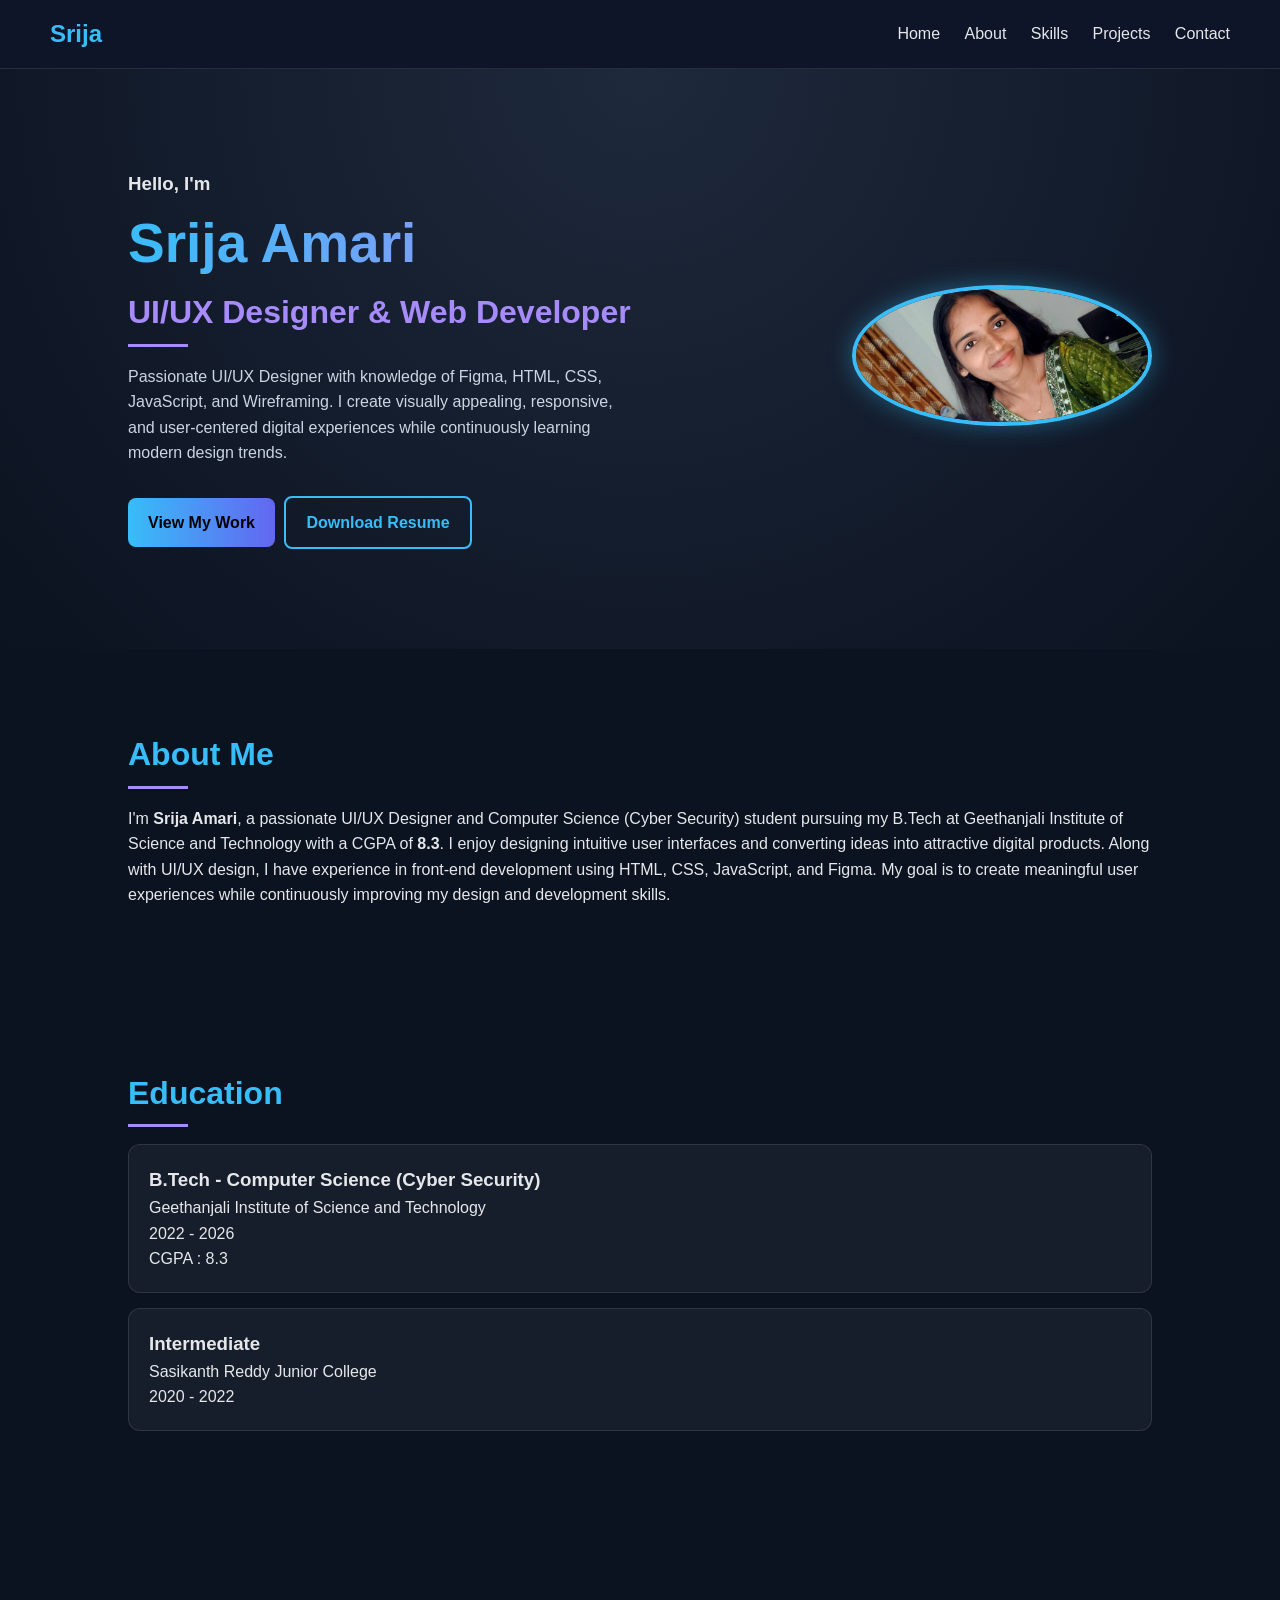
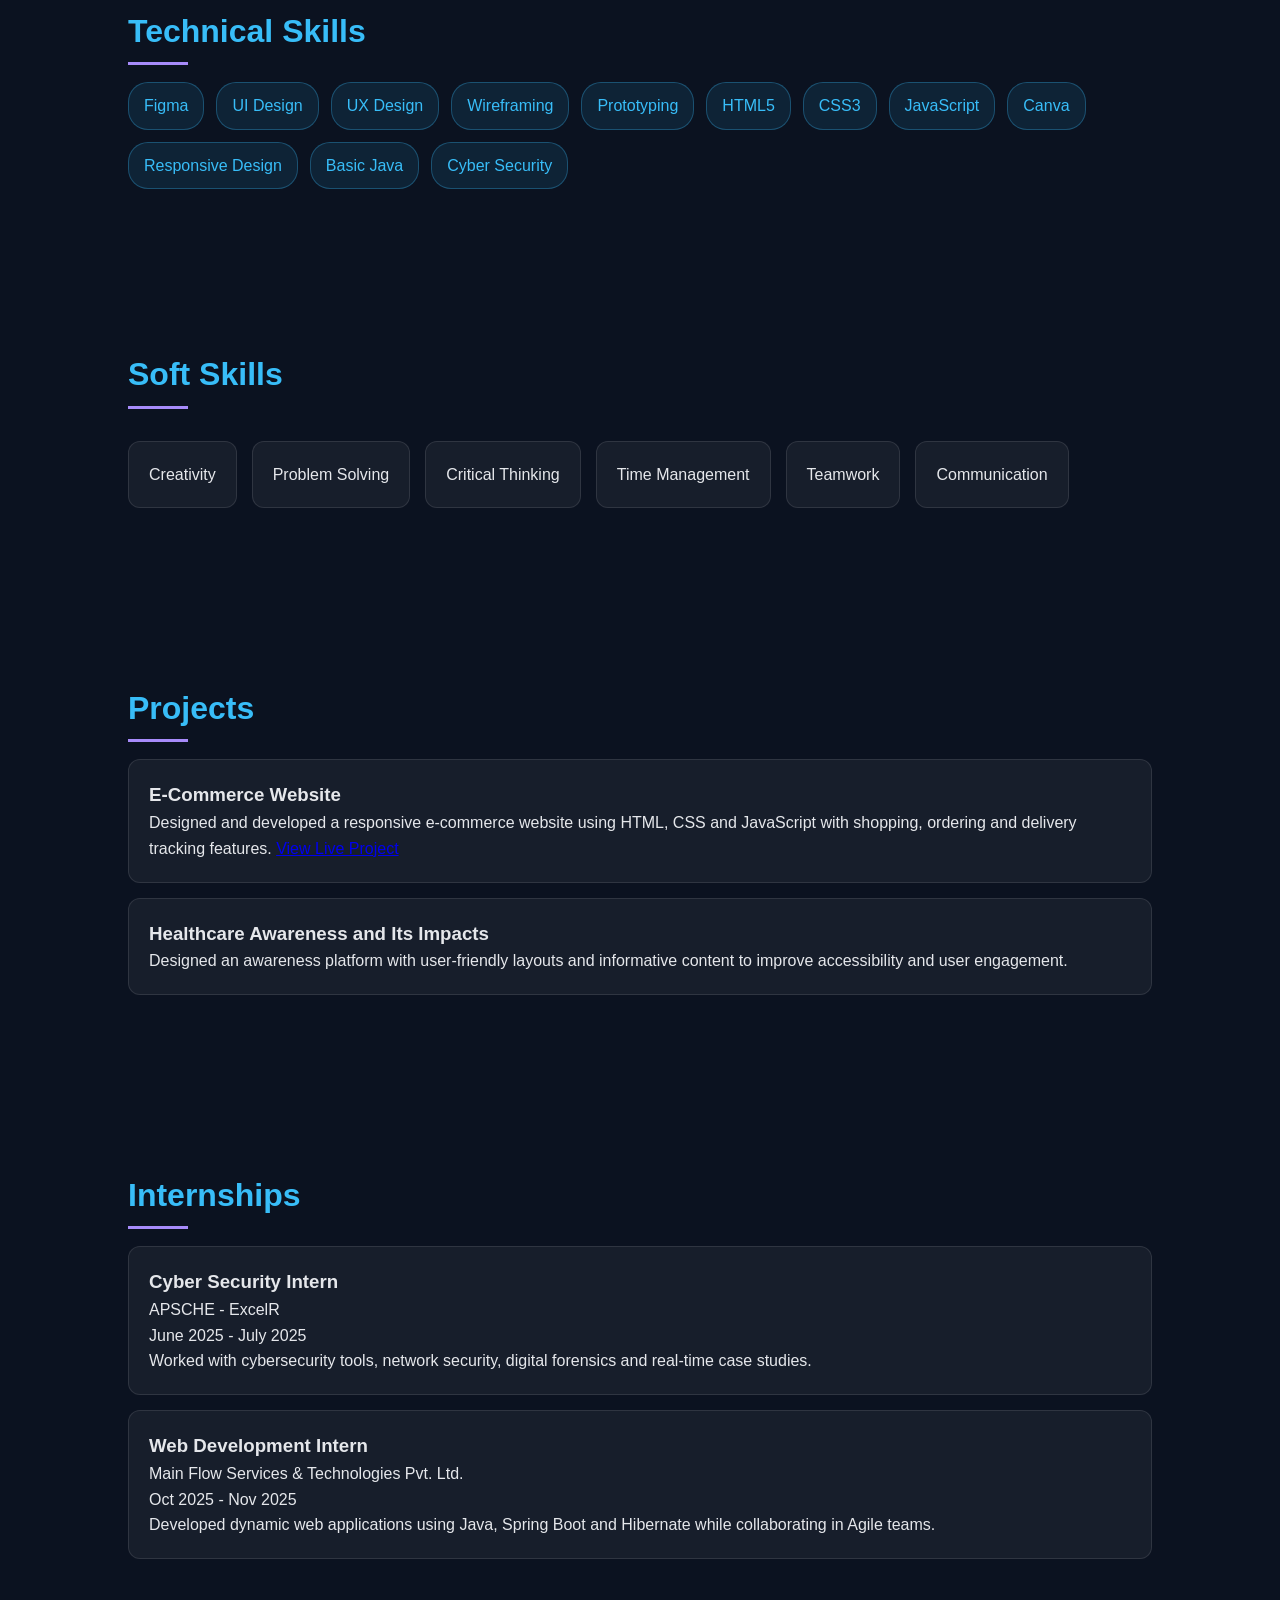
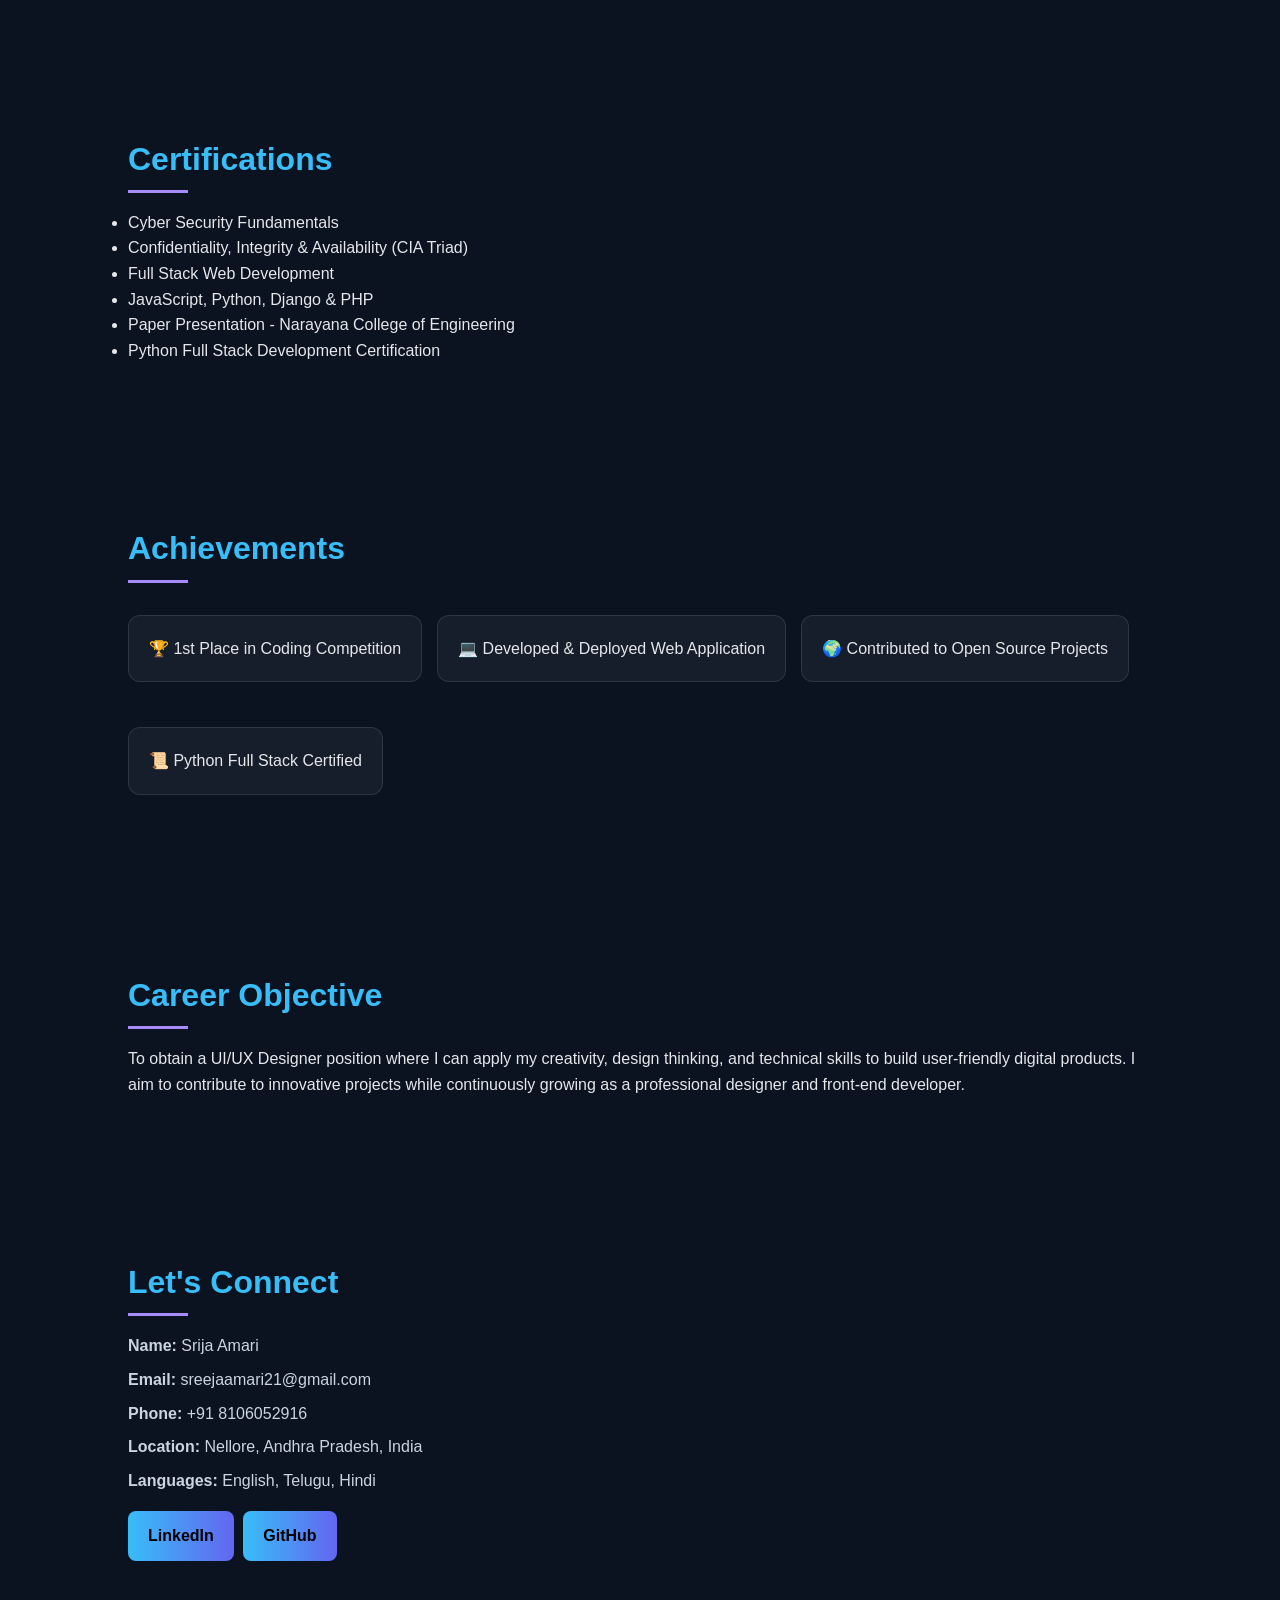
<file: index.html>
<!DOCTYPE html>
<html lang="en">
<head>
    <meta charset="UTF-8">
    <meta name="viewport" content="width=device-width, initial-scale=1.0">
    <link rel="stylesheet" href="style.css"> 
    <title>Portfolio</title>
</head>
<body>
  <header class="navbar">
  <h2 class="logo">Srija</h2>
  <nav>
    <a href="#home">Home</a>
    <a href="#about">About</a>
    <a href="#skills">Skills</a>
    <a href="#projects">Projects</a>
    <a href="#contact">Contact</a>
  </nav>
</header>
  <section class="hero" id="home">

<div class="hero-content">

<h3>Hello, I'm</h3>

<h1>Srija Amari</h1>

<h2>UI/UX Designer & Web Developer</h2>

<p>
Passionate UI/UX Designer with knowledge of Figma, HTML, CSS, JavaScript, and Wireframing. I create visually appealing, responsive, and user-centered digital experiences while continuously learning modern design trends.
</p>

<a href="#projects" class="btn">View My Work</a>
<a href="ui ux.resume.pdf" class="btn btn2" download target="_blank">
  Download Resume
</a>
</div>

<div class="hero-image">
<img src="profile.jpeg" alt="Srija">
</div>
</section>
<section id="about">

<h2>About Me</h2>

<p>

I'm <strong>Srija Amari</strong>, a passionate UI/UX Designer and Computer Science (Cyber Security) student pursuing my B.Tech at Geethanjali Institute of Science and Technology with a CGPA of <strong>8.3</strong>.
I enjoy designing intuitive user interfaces and converting ideas into attractive digital products. Along with UI/UX design, I have experience in front-end development using HTML, CSS, JavaScript, and Figma.
My goal is to create meaningful user experiences while continuously improving my design and development skills.
</p>
</section>  
<section id="education">

<h2>Education</h2>

<div class="card">

<h3>B.Tech - Computer Science (Cyber Security)</h3>

<p>Geethanjali Institute of Science and Technology</p>

<p>2022 - 2026</p>

<p>CGPA : 8.3</p>

</div>

<div class="card">

<h3>Intermediate</h3>

<p>Sasikanth Reddy Junior College</p>

<p>2020 - 2022</p>

</div>

</section>
<section id="skills">

<h2>Technical Skills</h2>

<div class="skills-grid">

<div class="skill">Figma</div>

<div class="skill">UI Design</div>

<div class="skill">UX Design</div>

<div class="skill">Wireframing</div>

<div class="skill">Prototyping</div>

<div class="skill">HTML5</div>

<div class="skill">CSS3</div>

<div class="skill">JavaScript</div>

<div class="skill">Canva</div>

<div class="skill">Responsive Design</div>

<div class="skill">Basic Java</div>

<div class="skill">Cyber Security</div>

</div>

</section>
<section id="softskills">

<h2>Soft Skills</h2>

<div class="cards">

<div class="card">Creativity</div>

<div class="card">Problem Solving</div>

<div class="card">Critical Thinking</div>

<div class="card">Time Management</div>

<div class="card">Teamwork</div>

<div class="card">Communication</div>

</div>

</section>
<section id="projects">

<h2>Projects</h2>

<div class="project">

<h3>E-Commerce Website</h3>

<p>

Designed and developed a responsive e-commerce website using HTML, CSS and JavaScript with shopping, ordering and delivery tracking features.
<a href="https://222u1a3701-srija-porfolio.netlify.app/" target="_blank">
    View Live Project
  </a>
</p>

</div>

<div class="project">

<h3>Healthcare Awareness and Its Impacts</h3>

<p>

Designed an awareness platform with user-friendly layouts and informative content to improve accessibility and user engagement.
</p>

</div>

</section>
<section id="internship">

<h2>Internships</h2>

<div class="card">

<h3>Cyber Security Intern</h3>

<p>APSCHE - ExcelR</p>

<p>June 2025 - July 2025</p>

<p>

Worked with cybersecurity tools, network security, digital forensics and real-time case studies.

</p>

</div>

<div class="card">

<h3>Web Development Intern</h3>

<p>Main Flow Services & Technologies Pvt. Ltd.</p>

<p>Oct 2025 - Nov 2025</p>

<p>

Developed dynamic web applications using Java, Spring Boot and Hibernate while collaborating in Agile teams.

</p>

</div>

</section>
<section id="certificates">

<h2>Certifications</h2>

<ul>

<li>Cyber Security Fundamentals</li>

<li>Confidentiality, Integrity & Availability (CIA Triad)</li>

<li>Full Stack Web Development</li>

<li>JavaScript, Python, Django & PHP</li>

<li>Paper Presentation - Narayana College of Engineering</li>

<li>Python Full Stack Development Certification</li>

</ul>

</section>
<section id="achievements">

<h2>Achievements</h2>

<div class="cards">

<div class="card">

🏆 1st Place in Coding Competition

</div>

<div class="card">

💻 Developed & Deployed Web Application

</div>

<div class="card">

🌍 Contributed to Open Source Projects

</div>

<div class="card">

📜 Python Full Stack Certified

</div>

</div>

</section>
<section id="objective">

<h2>Career Objective</h2>

<p>

To obtain a UI/UX Designer position where I can apply my creativity, design thinking, and technical skills to build user-friendly digital products. I aim to contribute to innovative projects while continuously growing as a professional designer and front-end developer.

</p>

</section>
<section id="contact">

<h2>Let's Connect</h2>

<p><strong>Name:</strong> Srija Amari</p>

<p><strong>Email:</strong> sreejaamari21@gmail.com</p>

<p><strong>Phone:</strong> +91 8106052916</p>

<p><strong>Location:</strong> Nellore, Andhra Pradesh, India</p>

<p><strong>Languages:</strong> English, Telugu, Hindi</p>

<a href="https://www.linkedin.com/in/srija-amari-b7a091308/" target="_blank" class="btn">
  LinkedIn
</a>
<a href="https://github.com/users/sreeja272/projects/2/views/1" target="_blank" class="btn">
GitHub</a>

</section>
</body>
</html>
</file>
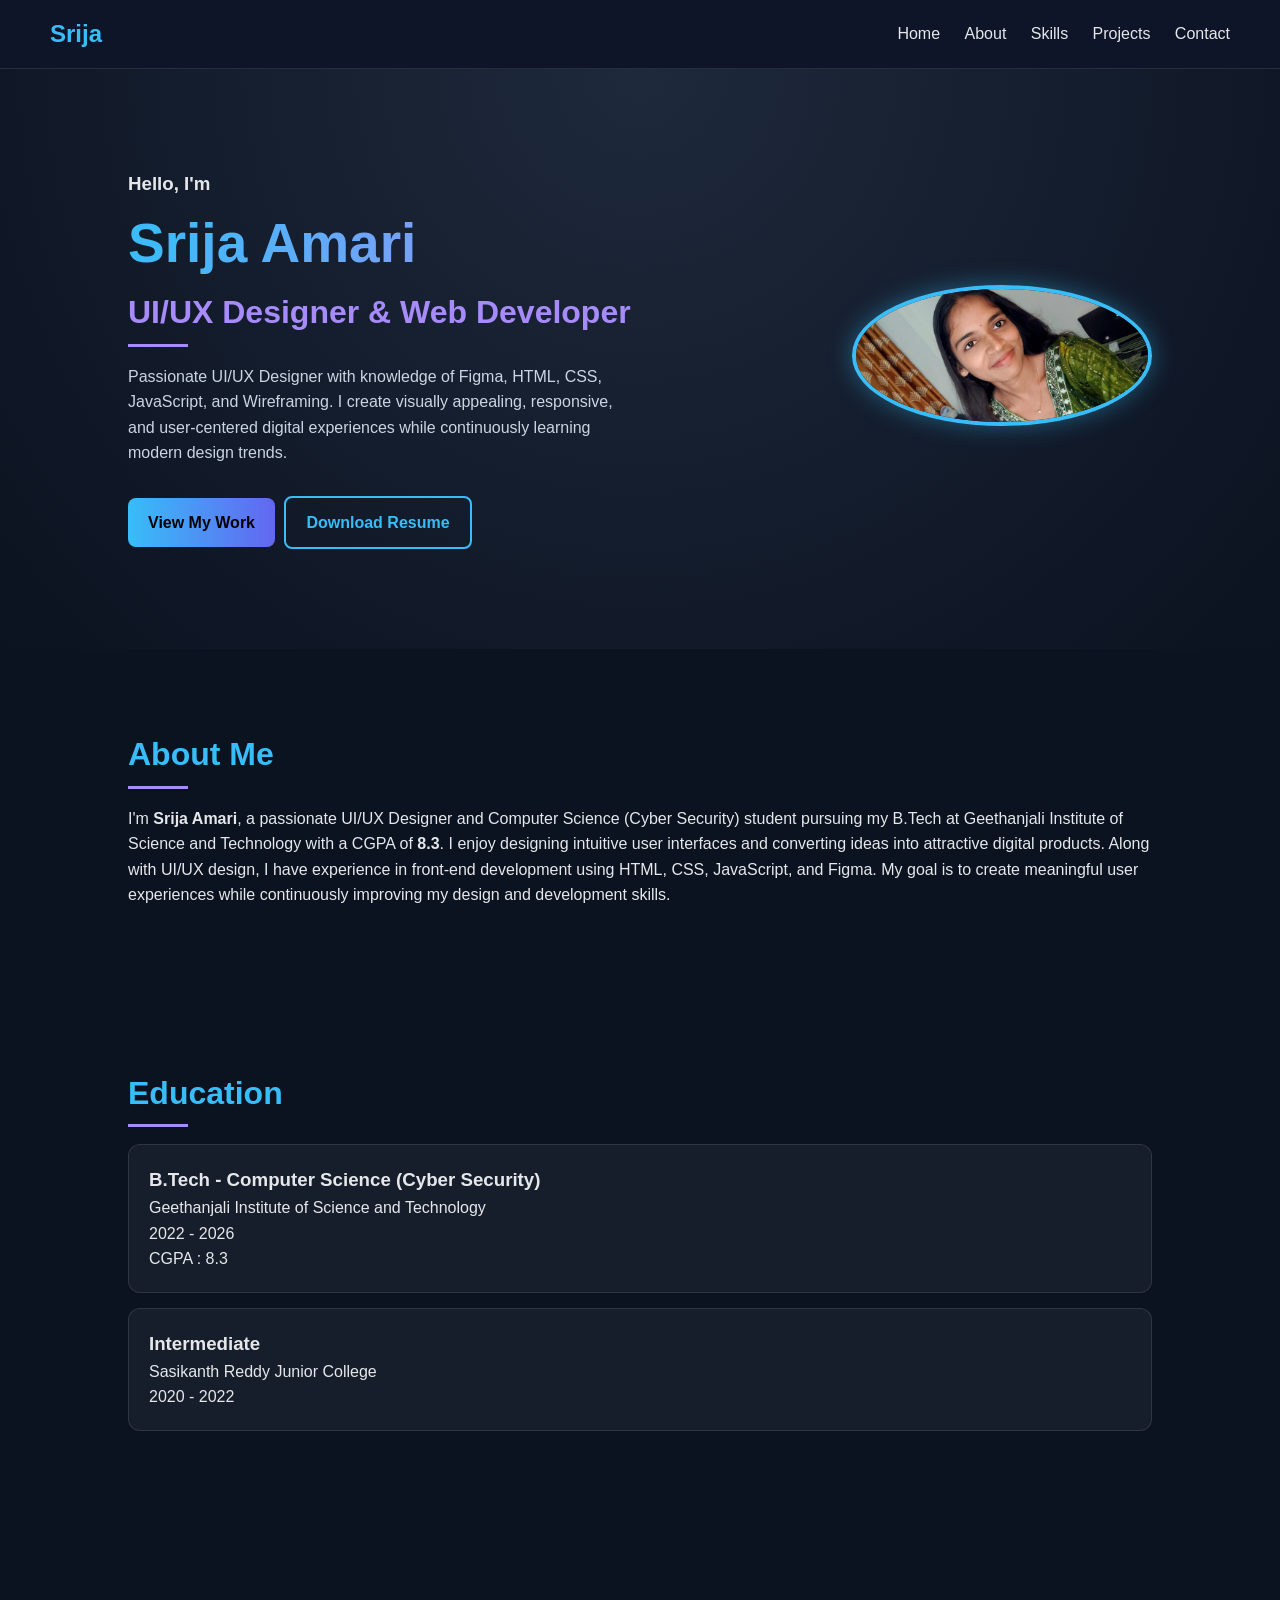
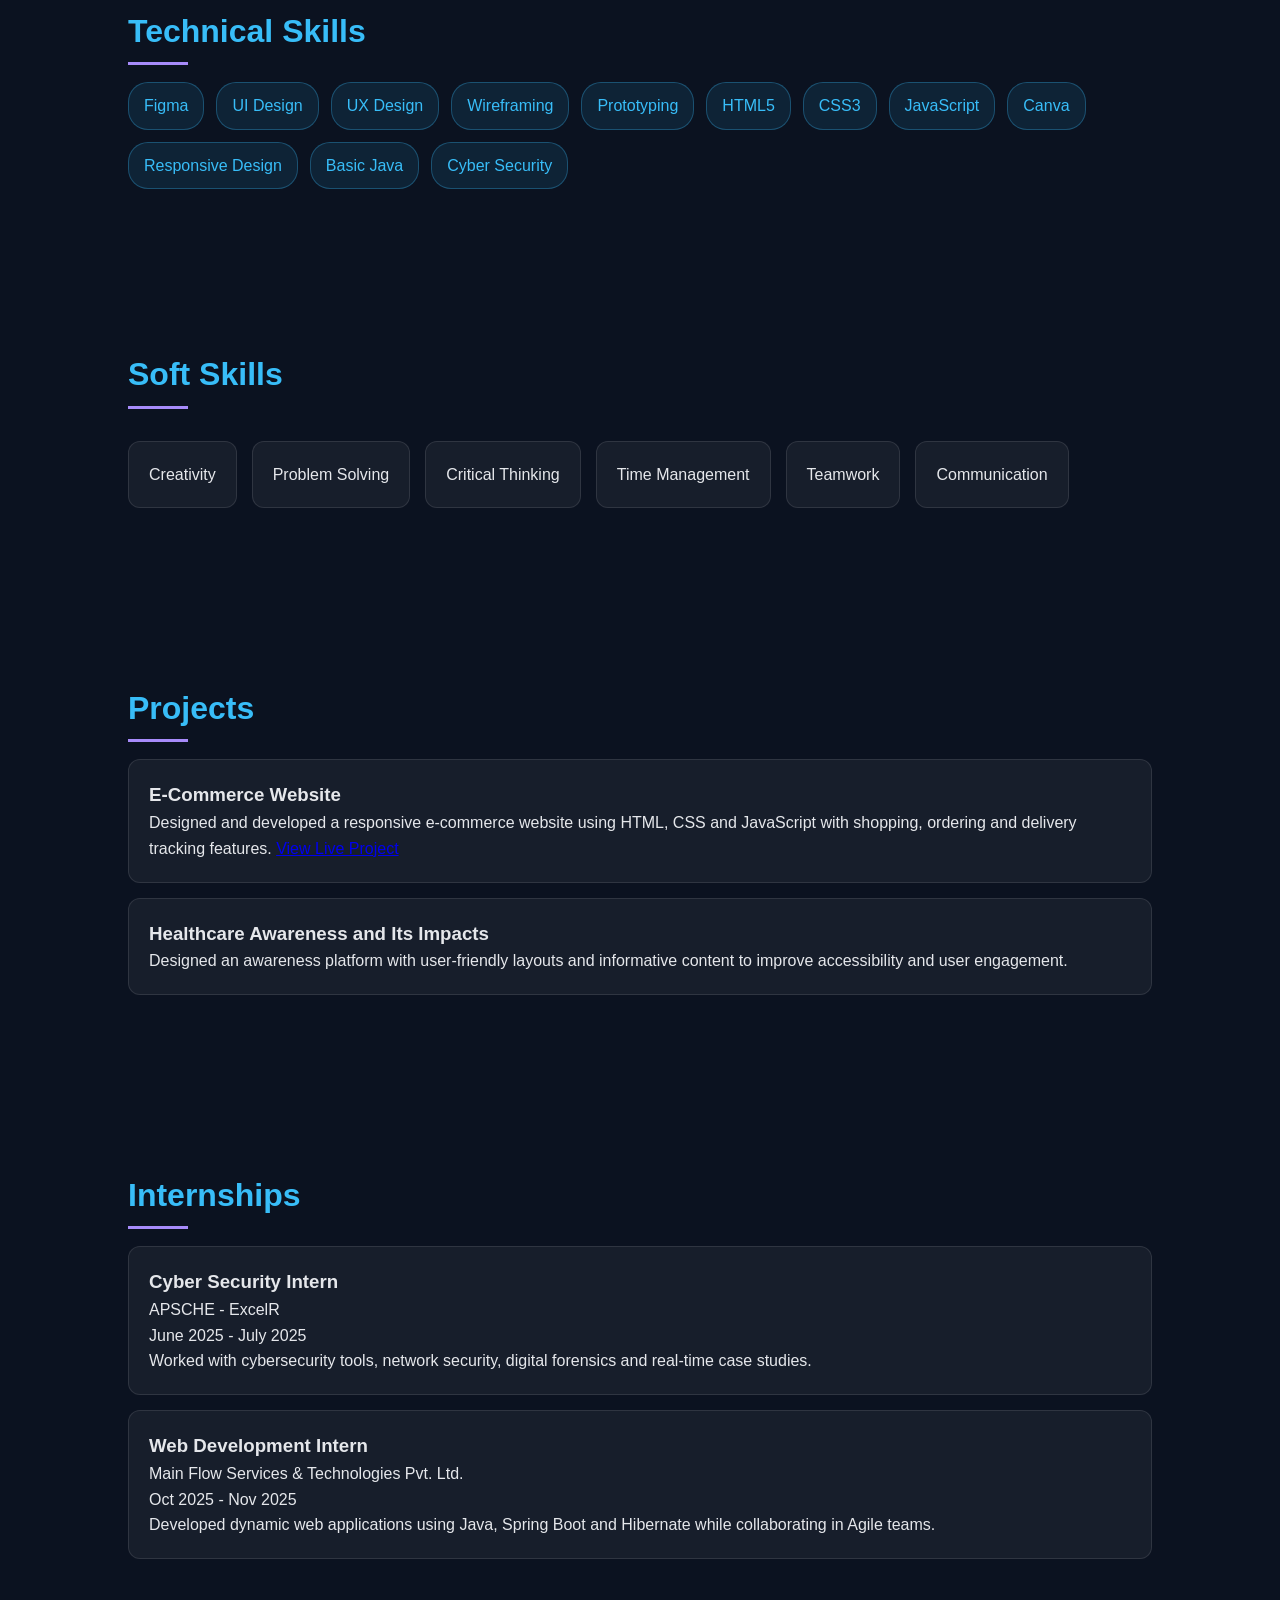
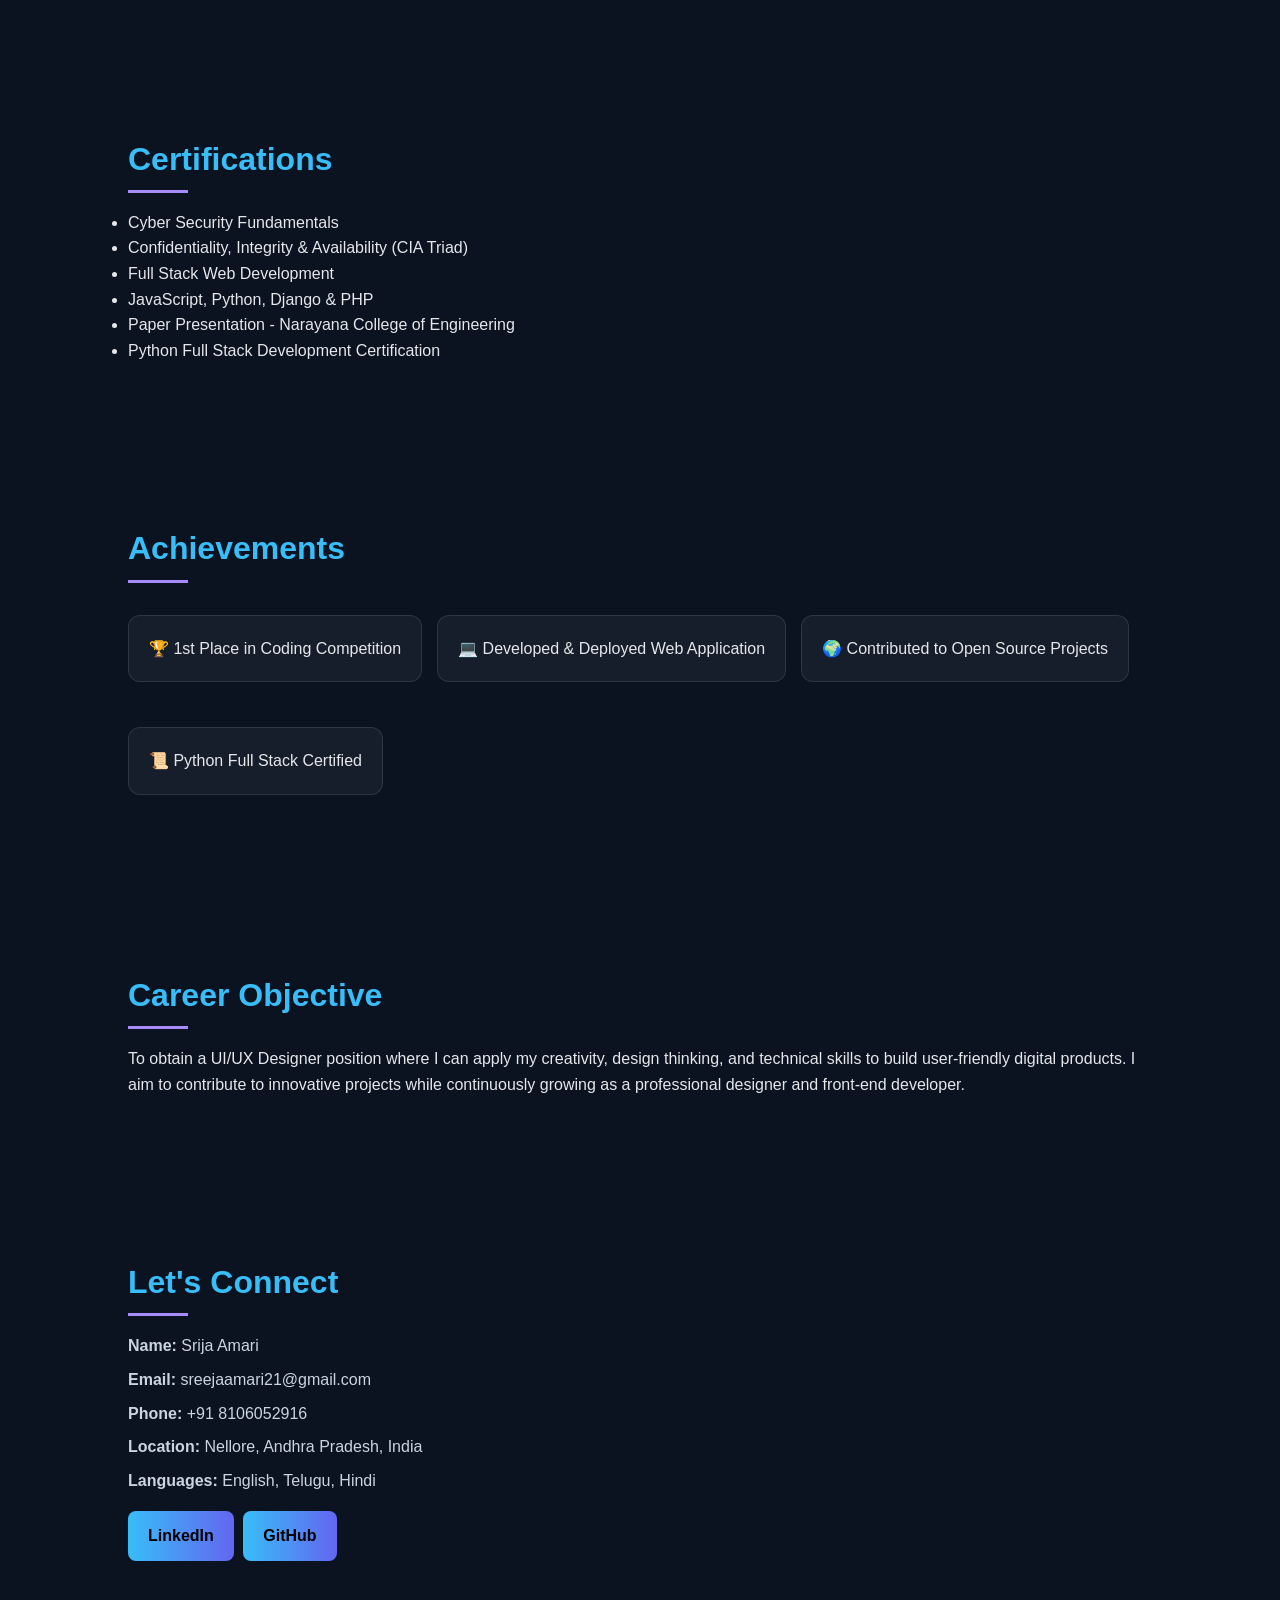
<file: portfolio.html>
<!DOCTYPE html>
<html lang="en">
<head>
    <meta charset="UTF-8">
    <meta name="viewport" content="width=device-width, initial-scale=1.0">
    <link rel="stylesheet" href="style.css"> 
    <title>Portfolio</title>
</head>
<body>
  <header class="navbar">
  <h2 class="logo">Srija</h2>
  <nav>
    <a href="#home">Home</a>
    <a href="#about">About</a>
    <a href="#skills">Skills</a>
    <a href="#projects">Projects</a>
    <a href="#contact">Contact</a>
  </nav>
</header>
  <section class="hero" id="home">

<div class="hero-content">

<h3>Hello, I'm</h3>

<h1>Srija Amari</h1>

<h2>UI/UX Designer & Web Developer</h2>

<p>
Passionate UI/UX Designer with knowledge of Figma, HTML, CSS, JavaScript, and Wireframing. I create visually appealing, responsive, and user-centered digital experiences while continuously learning modern design trends.
</p>

<a href="#projects" class="btn">View My Work</a>
<a href="ui ux.resume.pdf" class="btn btn2" download target="_blank">
  Download Resume
</a>
</div>

<div class="hero-image">
<img src="profile.jpeg" alt="Srija">
</div>
</section>
<section id="about">

<h2>About Me</h2>

<p>

I'm <strong>Srija Amari</strong>, a passionate UI/UX Designer and Computer Science (Cyber Security) student pursuing my B.Tech at Geethanjali Institute of Science and Technology with a CGPA of <strong>8.3</strong>.
I enjoy designing intuitive user interfaces and converting ideas into attractive digital products. Along with UI/UX design, I have experience in front-end development using HTML, CSS, JavaScript, and Figma.
My goal is to create meaningful user experiences while continuously improving my design and development skills.
</p>
</section>  
<section id="education">

<h2>Education</h2>

<div class="card">

<h3>B.Tech - Computer Science (Cyber Security)</h3>

<p>Geethanjali Institute of Science and Technology</p>

<p>2022 - 2026</p>

<p>CGPA : 8.3</p>

</div>

<div class="card">

<h3>Intermediate</h3>

<p>Sasikanth Reddy Junior College</p>

<p>2020 - 2022</p>

</div>

</section>
<section id="skills">

<h2>Technical Skills</h2>

<div class="skills-grid">

<div class="skill">Figma</div>

<div class="skill">UI Design</div>

<div class="skill">UX Design</div>

<div class="skill">Wireframing</div>

<div class="skill">Prototyping</div>

<div class="skill">HTML5</div>

<div class="skill">CSS3</div>

<div class="skill">JavaScript</div>

<div class="skill">Canva</div>

<div class="skill">Responsive Design</div>

<div class="skill">Basic Java</div>

<div class="skill">Cyber Security</div>

</div>

</section>
<section id="softskills">

<h2>Soft Skills</h2>

<div class="cards">

<div class="card">Creativity</div>

<div class="card">Problem Solving</div>

<div class="card">Critical Thinking</div>

<div class="card">Time Management</div>

<div class="card">Teamwork</div>

<div class="card">Communication</div>

</div>

</section>
<section id="projects">

<h2>Projects</h2>

<div class="project">

<h3>E-Commerce Website</h3>

<p>

Designed and developed a responsive e-commerce website using HTML, CSS and JavaScript with shopping, ordering and delivery tracking features.
<a href="https://222u1a3701-srija-porfolio.netlify.app/" target="_blank">
    View Live Project
  </a>
</p>

</div>

<div class="project">

<h3>Healthcare Awareness and Its Impacts</h3>

<p>

Designed an awareness platform with user-friendly layouts and informative content to improve accessibility and user engagement.
</p>

</div>

</section>
<section id="internship">

<h2>Internships</h2>

<div class="card">

<h3>Cyber Security Intern</h3>

<p>APSCHE - ExcelR</p>

<p>June 2025 - July 2025</p>

<p>

Worked with cybersecurity tools, network security, digital forensics and real-time case studies.

</p>

</div>

<div class="card">

<h3>Web Development Intern</h3>

<p>Main Flow Services & Technologies Pvt. Ltd.</p>

<p>Oct 2025 - Nov 2025</p>

<p>

Developed dynamic web applications using Java, Spring Boot and Hibernate while collaborating in Agile teams.

</p>

</div>

</section>
<section id="certificates">

<h2>Certifications</h2>

<ul>

<li>Cyber Security Fundamentals</li>

<li>Confidentiality, Integrity & Availability (CIA Triad)</li>

<li>Full Stack Web Development</li>

<li>JavaScript, Python, Django & PHP</li>

<li>Paper Presentation - Narayana College of Engineering</li>

<li>Python Full Stack Development Certification</li>

</ul>

</section>
<section id="achievements">

<h2>Achievements</h2>

<div class="cards">

<div class="card">

🏆 1st Place in Coding Competition

</div>

<div class="card">

💻 Developed & Deployed Web Application

</div>

<div class="card">

🌍 Contributed to Open Source Projects

</div>

<div class="card">

📜 Python Full Stack Certified

</div>

</div>

</section>
<section id="objective">

<h2>Career Objective</h2>

<p>

To obtain a UI/UX Designer position where I can apply my creativity, design thinking, and technical skills to build user-friendly digital products. I aim to contribute to innovative projects while continuously growing as a professional designer and front-end developer.

</p>

</section>
<section id="contact">

<h2>Let's Connect</h2>

<p><strong>Name:</strong> Srija Amari</p>

<p><strong>Email:</strong> sreejaamari21@gmail.com</p>

<p><strong>Phone:</strong> +91 8106052916</p>

<p><strong>Location:</strong> Nellore, Andhra Pradesh, India</p>

<p><strong>Languages:</strong> English, Telugu, Hindi</p>

<a href="https://www.linkedin.com/in/srija-amari-b7a091308/" target="_blank" class="btn">
  LinkedIn
</a>
<a href="https://github.com/users/sreeja272/projects/2/views/1" target="_blank" class="btn">
GitHub</a>

</section>
</body>
</html>
</file>
<file: style.css>
* {
  margin: 0;
  padding: 0;
  box-sizing: border-box;
  font-family: 'Poppins', sans-serif;
  scroll-behavior: smooth;
}

body {
  background: #0b1220;
  color: #e5e7eb;
  line-height: 1.6;
}

.navbar {
  position: sticky;
  top: 0;
  background: rgba(15, 23, 42, 0.9);
  backdrop-filter: blur(10px);
  display: flex;
  justify-content: space-between;
  align-items: center;
  padding: 15px 50px;
  z-index: 1000;
  border-bottom: 1px solid rgba(255,255,255,0.1);
}

.logo {
  color: #38bdf8;
}

.navbar nav a {
  color: #e5e7eb;
  margin-left: 20px;
  text-decoration: none;
  transition: 0.3s;
  position: relative;
}

.navbar nav a::after {
  content: "";
  position: absolute;
  left: 0;
  bottom: -5px;
  width: 0%;
  height: 2px;
  background: #38bdf8;
  transition: 0.3s;
}

.navbar nav a:hover::after {
  width: 100%;
}

.hero {
  display: flex;
  justify-content: space-between;
  align-items: center;
  padding: 100px 10%;
  background: radial-gradient(circle at top, #1e293b, #0b1220);
}

.hero-content h1 {
  font-size: 55px;
  background: linear-gradient(90deg, #38bdf8, #a78bfa);
  -webkit-background-clip: text;
  -webkit-text-fill-color: transparent;
}

.hero-content h2 {
  color: #a78bfa;
}

.hero-content p {
  margin: 20px 0;
  max-width: 500px;
  color: #cbd5e1;
}

.hero-image img {
  width: 300px;
  border-radius: 50%;
  border: 4px solid #38bdf8;
  box-shadow: 0 0 25px rgba(56,189,248,0.4);
  transition: 0.4s;
}

.hero-image img:hover {
  transform: scale(1.05);
}

/* BUTTONS */
.btn {
  display: inline-block;
  padding: 12px 20px;
  margin: 10px 5px 0 0;
  background: linear-gradient(90deg, #38bdf8, #6366f1);
  color: #000;
  border-radius: 8px;
  text-decoration: none;
  font-weight: 600;
  transition: 0.3s;
}

.btn:hover {
  transform: translateY(-3px);
}

.btn2 {
  background: transparent;
  border: 2px solid #38bdf8;
  color: #38bdf8;
}

/* SECTIONS */
section {
  padding: 80px 10%;
}

section h2 {
  font-size: 32px;
  margin-bottom: 25px;
  color: #38bdf8;
  position: relative;
}

section h2::after {
  content: "";
  width: 60px;
  height: 3px;
  background: #a78bfa;
  position: absolute;
  left: 0;
  bottom: -8px;
}

/* CARDS */
.card, .project {
  background: rgba(255,255,255,0.05);
  padding: 20px;
  margin: 15px 0;
  border-radius: 12px;
  border: 1px solid rgba(255,255,255,0.1);
  transition: 0.4s;
}

.card:hover, .project:hover {
  transform: translateY(-8px);
  box-shadow: 0 10px 30px rgba(0,0,0,0.4);
}

/* SKILLS */
.skills-grid {
  display: flex;
  flex-wrap: wrap;
  gap: 12px;
}

.skill {
  padding: 10px 15px;
  background: rgba(56,189,248,0.1);
  border: 1px solid rgba(56,189,248,0.3);
  border-radius: 20px;
  color: #38bdf8;
  transition: 0.3s;
}

.skill:hover {
  background: #38bdf8;
  color: black;
  transform: scale(1.1);
}

/* SOFT SKILLS */
.cards {
  display: flex;
  flex-wrap: wrap;
  gap: 15px;
}

/* CONTACT */
#contact p {
  margin: 8px 0;
  color: #cbd5e1;
}

/* ANIMATION (scroll reveal effect without JS) */
section {
  opacity: 0;
  transform: translateY(30px);
  animation: fadeIn 1s forwards;
}

section:nth-child(odd) {
  animation-delay: 0.2s;
}

section:nth-child(even) {
  animation-delay: 0.4s;
}

@keyframes fadeIn {
  to {
    opacity: 1;
    transform: translateY(0);
  }
}
</file>
